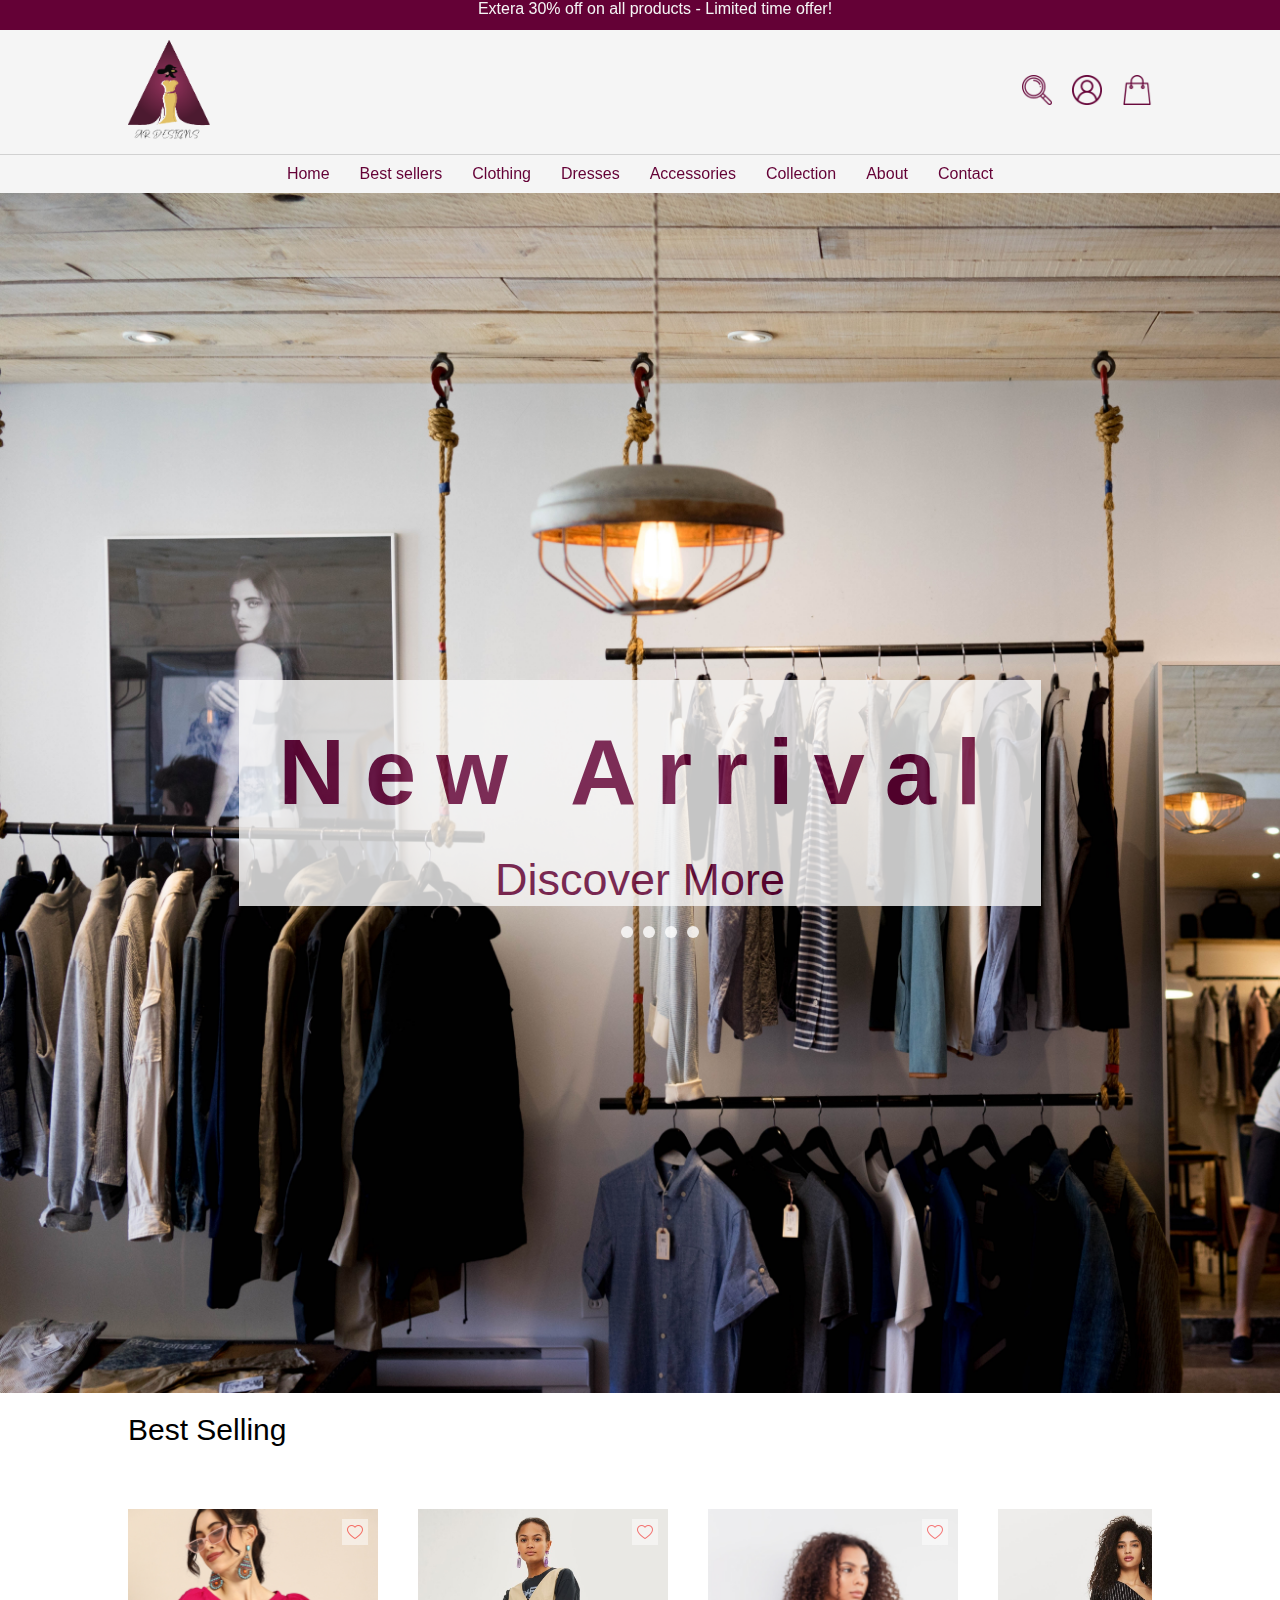
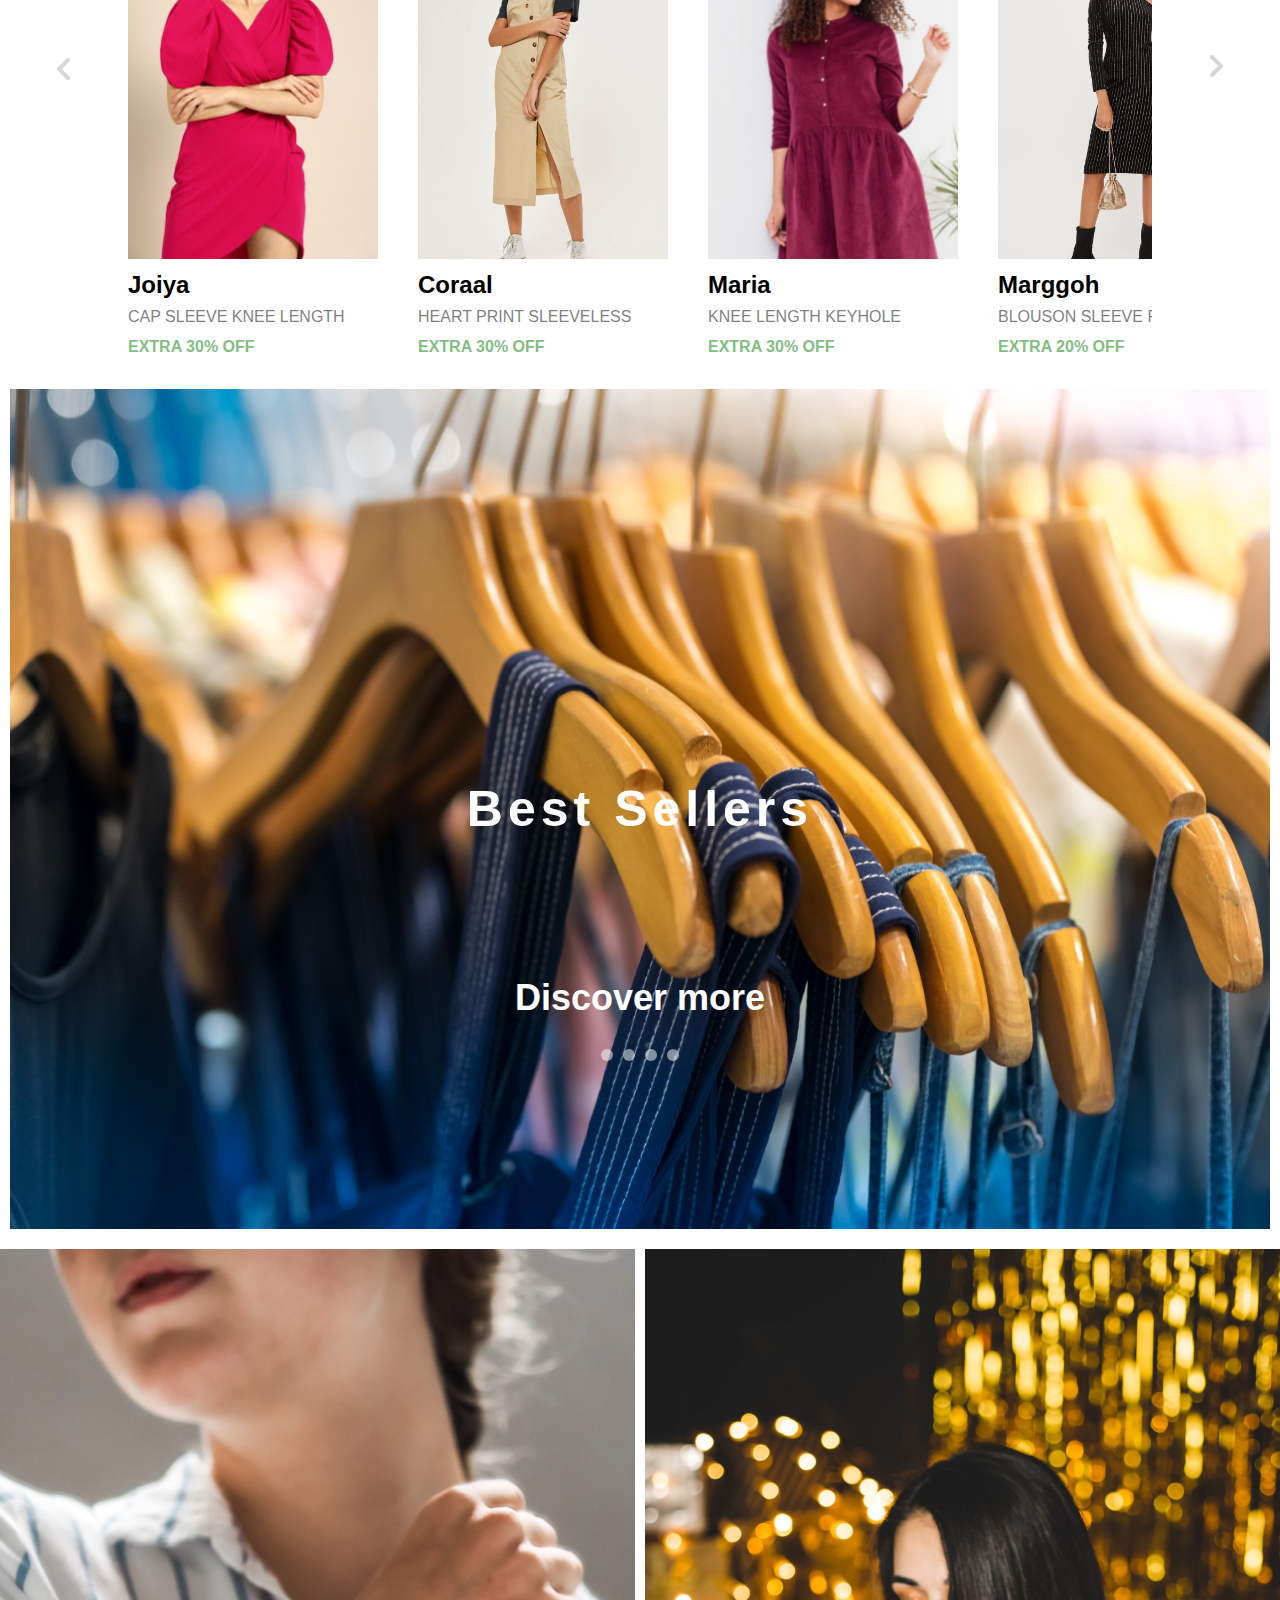
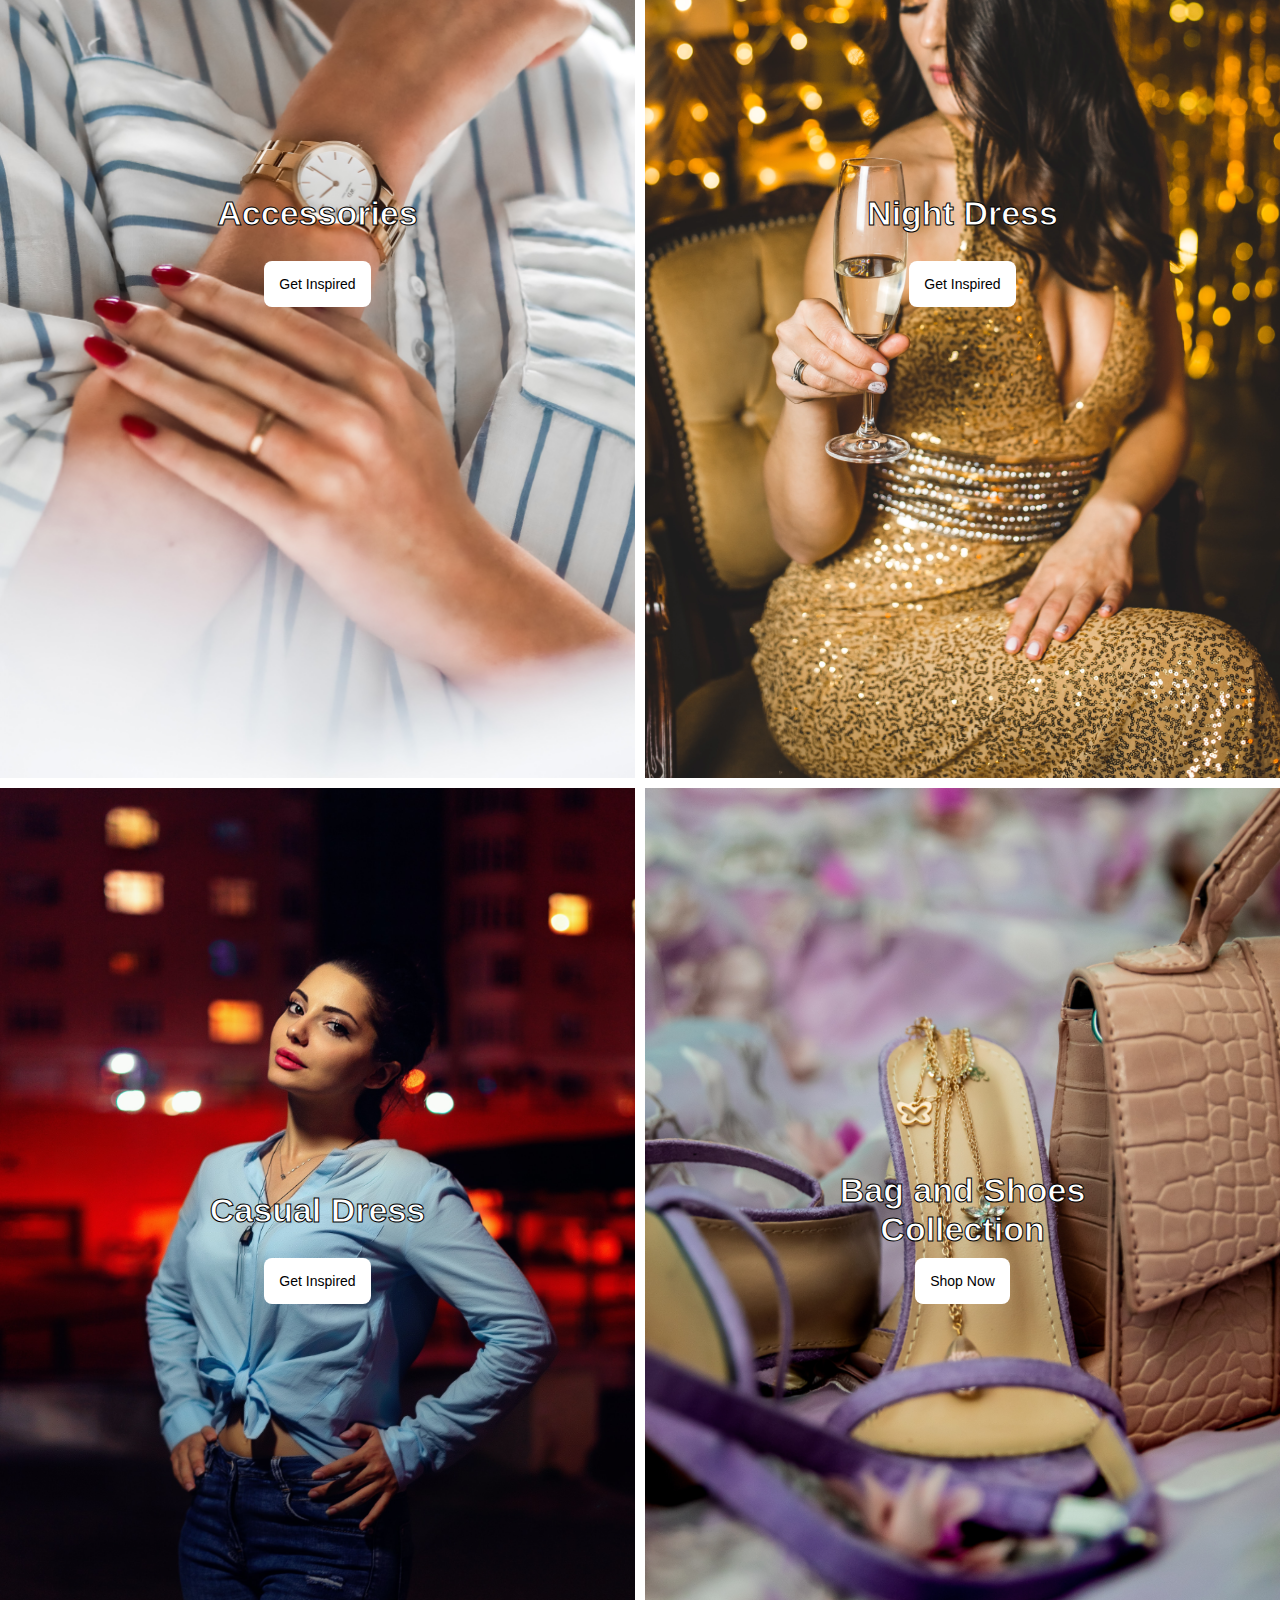
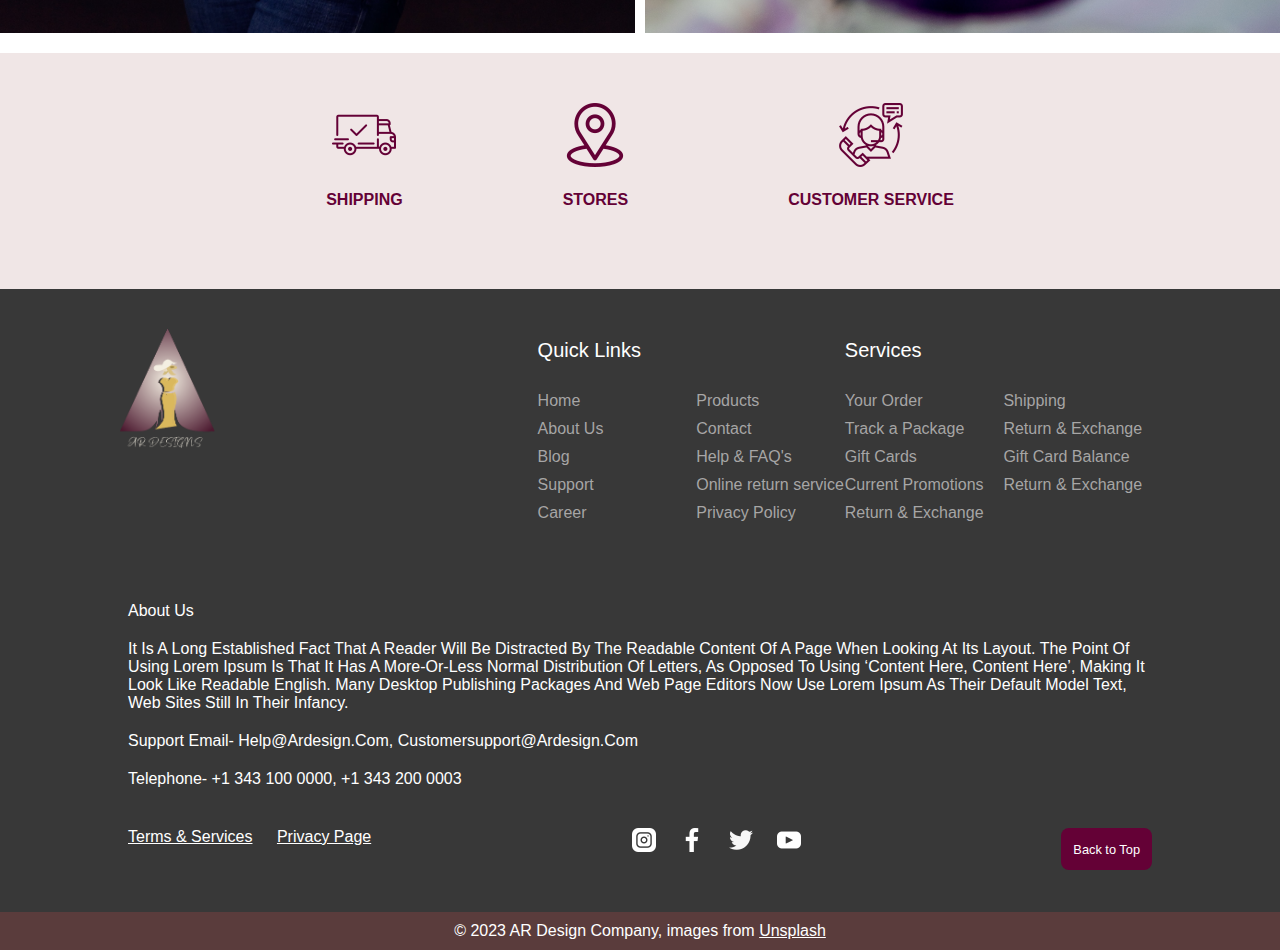
<file: index.html>
<!DOCTYPE html>
<html lang="en">
   <head>
      <meta charset="UTF-8">
      <meta http-equiv="X-UA-Compatible" content="IE=edge">
      <meta name="viewport" content="width=device-width, initial-scale=1.0">
      <link rel="icon" href="img/favicon.ico">
      <title>AR Design</title>
      <link  href="css/home.css" rel="stylesheet">
   </head>
   <body>
      <!-- Skip link -->
      <!-- Skip link: Provides a way for users to jump directly to the main content of the page -->
      <a href="#main-content" class="skip-link"> Skip to the main content</a>
      <nav class="navbar" ></nav>
      <!-- banner section -->
      <!-- this tag displays the main heading and a link to discover more about the new arrivals, along with a carousel of images, I used divs to structure the content within the header tag -->
      <header class="banner-section " role="banner">
         <div class="content">
            <!-- I highlight the new arrivals section with a main heading -->
            <h1 class="heading">New Arrival</h1>
            <div class="sub.heading">
               <a class="discover-link" href="#">Discover More</a>
               <div class="owl-dots" aria-label="Carousel">
                  <span class="owl-dot" role="button" aria-label="Jump to slide 1"></span>
                  <span class="owl-dot" role="button" aria-label="Jump to slide 2"></span>
                  <span class="owl-dot" role="button" aria-label="Jump to slide 3"></span>
                  <span class="owl-dot" role="button" aria-label="Jump to slide 4"></span>
               </div>
            </div>
         </div>
      </header>
      <!--Section Product  -->
      <!-- I used a section element with a class of "product" to wrap the product content.
         Within the section, there is an h2 element for the title, two button elements for navigation, 
         and a div with a class of "product-container" to hold the product cards.
          Each product card is contained within a div with a class of "product-card"
           and consists of a product image and product info. The product image and info are each contained within 
           their own divs with appropriate classes. -->
      <section class="product" role="region" aria-label="Best Selling Products">
         <h2 class="product-category">Best Selling</h2>
         <button class="pre-btn" aria-label="Previous item"><img src="img/arrow.png" alt="arrow to back item"></button>
         <button class="nxt-btn" aria-label="Next item"><img src="img/arrow.png" alt="arrow to next item"></button>
         <div class="product-container">
            <div class="product-card">
               <div class="product-image">
                  <span class="favorite">
                  <img src="img/love.png" class="add-favorite" alt="heart icon ">
                  </span>
                  <img src="img/home/red-dress-320_x_452.png"
                     srcset="img/home/red-dress-320_x_452.png 320w,
                     img/home/red-dress-960_x_1357.png 960w,
                     img/home/red-dress-1280_x_1810.png 1280w"
                     sizes="(max-width: 767px) 100vw,
                     (min-width: 768px) and (max-width: 1279px) 50vw,
                     (min-width: 1280px) 40vw"
                     class="card-img"
                     alt="A woman with red dress">
                  <button class="card-btn">Add To Cart</button>
               </div>
               <div class="product-info">
                  <h2 class="product-name ">Joiya</h2>
                  <p class="product-short-info">Cap Sleeve Knee Length Dress</p>
                  <span class="price">EXTRA 30% OFF</span>
                  <br><span class="actual-price">$59.00</span><span class="sale-price">$41.30</span>
               </div>
            </div>
            <div class="product-card">
               <div class="product-image">
                  <span class="favorite">
                  <img src="img/love.png" class="add-favorite" alt="heart icon ">
                  </span>
                  <img src="img/product-2.jpg"
                     srcset="img/home/product-2-320_x_436.jpg 320w,
                     img/home/product-2-960_x_1309.jpg 960w,
                     img/home/product-2-1280_x_1749.jpg 1280w"
                     sizes="(max-width: 767px) 100vw,
                     (min-width: 768px) and (max-width: 1279px) 50vw,
                     (min-width: 1280px) 40vw"
                     class="card-img"
                     alt="A girl Model with creamy  sleeveless dress">
                  <button class="card-btn">Add To Cart</button>
               </div>
               <div class="product-info">
                  <h2 class="product-name ">Coraal</h2>
                  <p class="product-short-info">Heart Print Sleeveless Midi Dress</p>
                  <span class="price">EXTRA 30% OFF</span>
                  <br><span class="actual-price">$56.00</span><span class="sale-price">$39.20</span>
               </div>
            </div>
            <div class="product-card">
               <div class="product-image">
                  <span class="favorite">
                  <img src="img/love.png" class="add-favorite" alt="heart icon ">
                  </span>
                  <img src="img/home/product-1-320_x_320.jpg"
                     srcset="img/home/product-1-320_x_320.jpg 320w,
                     img/home/product-1-960_x_960.jpg 960w,
                     img/home/product-1-1280_x_1280.jpg 1280w"
                     sizes="(max-width: 767px) 100vw,
                     (max-width: 991px) 50vw,
                     33.33vw"
                     class="card-img"
                     alt="A woman model with purple dress">
                  <button class="card-btn">Add To Cart</button>
               </div>
               <div class="product-info">
                  <h2 class="product-name">Maria</h2>
                  <p class="product-short-info">Knee Length Keyhole Dress</p>
                  <span class="price">EXTRA 30% OFF</span>
                  <br><span class="actual-price">$59.00</span><span class="sale-price">$41.30</span>
               </div>
            </div>
            <div class="product-card">
               <div class="product-image">
                  <span class="favorite">
                  <img src="img/love.png" class="add-favorite" alt="heart icon ">
                  </span>
                  <img src="img/product-2.jpg"
                     srcset="img/home/product-4-320_x_436.jpg 320w,
                     img/home/product-4-960_x_1309.jpg 960w,
                     img/home/product-4-1280_x_1749.jpg 1280w"
                     sizes="(max-width: 767px) 100vw,
                     (min-width: 768px) and (max-width: 1279px) 50vw,
                     (min-width: 1280px) 40vw"
                     class="card-img"
                     alt="A girl Model with black dress">
                  <button class="card-btn">Add To Cart</button>
               </div>
               <div class="product-info">
                  <h2 class="product-name">Marggoh</h2>
                  <p class="product-short-info">Blouson Sleeve Floral Maxi Dress</p>
                  <span class="price">EXTRA 20% OFF</span>
                  <br><span class="actual-price">$59.00</span><span class="sale-price">$41.30</span>
               </div>
            </div>
            <div class="product-card">
               <div class="product-image">
                  <span class="favorite">
                  <img src="img/love.png" class="add-favorite" alt="heart icon ">
                  </span>
                  <img src="img/home/product-6-320_x_437.jpg"
                     srcset="img/home/product-6-320_x_437.jpg 320w,
                     img/home/product-6-960_x_1310.jpg 960w,
                     img/home/product-6-1280_x_1747.jpg 1280w"
                     sizes="(max-width: 767px) 100vw,
                     (max-width: 991px) 50vw,
                     33.33vw"
                     class="card-img"
                     alt="A woman model wearing a blue dress">
                  <button class="card-btn" >Add To Cart</button>
               </div>
               <div class="product-info">
                  <h2 class="product-name">Karenie</h2>
                  <p class="product-short-info">Blurred Floral Waisted Sleeveless Mini Dress</p>
                  <span class="price">EXTRA 30% OFF</span>
                  <br><span class="actual-price">$66.00</span><span class="sale-price">$46.20</span>
               </div>
            </div>
            <div class="product-card">
               <div class="product-image">
                  <span class="favorite">
                  <img src="img/love.png" class="add-favorite" alt="heart icon ">
                  </span>
                  <img src="img/home/product-5-320_x_437.jpg"
                     srcset="img/home/product-5-320_x_437.jpg 320w,
                     img/home/product-5-960_x_1310.jpg 960w,
                     img/home/product-5-1280_x_1747.jpg 1280w"
                     sizes="(max-width: 767px) 100vw,
                     (max-width: 991px) 50vw,
                     33.33vw"
                     class="card-img"
                     alt="A woman model with floral top dress">
                  <button class="card-btn">Add To Cart</button>
               </div>
               <div class="product-info">
                  <h2 class="product-name">Amorita</h2>
                  <p class="product-short-info">Knee Length Keyhole Dress</p>
                  <span class="price">EXTRA 30% OFF</span>
                  <br><span class="actual-price">$59.00</span><span class="sale-price">$41.30</span>
               </div>
            </div>
         </div>
      </section>
      <!-- collection -->
      <!-- I've used a <section> element with a class of collection-container to separate this part of the webpage from other sections. 
         Within the section, I've included multiple <a> elements, each representing a different product category.
         For each product category, I've included an image using the <img> tag and a brief description using the <p> tag. I've also added a button using the <button> tag to encourage users to explore each category further.
          Additionally, I've used the <div> and <span> tags with appropriate attributes to create a carousel for the images. -->
      <section class="collection-container" aria-label="Best-selling Products">
         <a href="#" class="collection">
            <img src="img/bestsellers-unsplash.jpeg" alt=" dresses on hangers-Unsplash">
            <div class="owl-dots" aria-label="Carousel">
               <span class="owl-dot"></span>
               <span class="owl-dot"></span>
               <span class="owl-dot"></span>
               <span class="owl-dot"></span>
            </div>
            <h2 class="collection-title">Best Sellers<br> </h2>
            <h4 class="sub-heading">Discover more</h4>
         </a>
         <div class="collection">
            <img srcset="
               img/home/accessories-unsplash-320_x_568.jpeg 320w,
               img/home/accessories-unsplash-960_x_1706.jpeg 960w,
               img/home/accessories-unsplash-1280_x_2275.jpeg 1280w"
               sizes="(max-width: 320px) 320px,
               (max-width: 960px) 960px,
               1280px"
               src="img/home/accessories-unsplash-960_x_1706.jpeg"
               alt="Woman accessories-Unsplash">
            <p class="collection-title">Accessories</p>
            <button class="collection-button" role="button" aria-label="Get inspired">Get Inspired</button>
         </div>
         <div class="collection">
            <img srcset="
               img/home/nightdress-unsplash-320_x_480.jpeg 320w,
               img/home/nightdress-unsplash-960_x_1438.jpeg 960w,
               img/home/nightdress-unsplash-1280_x_1918.jpeg 1280w"
               sizes="(max-width: 320px) 320px,
               (max-width: 960px) 960px,
               1280px"
               src="img/home/nightdress-unsplash-960_x_1438.jpeg"
               alt="Night dress-Unsplash">
            <p class="collection-title">Night Dress</p>
            <button class="collection-button" role="button" aria-label="Get inspired">Get Inspired</button>
         </div>
         <div class="collection">
            <img srcset="
               img/home/casual-unsplash-320_x_395.jpeg 320w,
               img/home/casual-unsplash-960_x_1187.jpeg 960w"
               sizes="(max-width: 320px) 320px,960px"
               src="img/home/casual-unsplash-960_x_1187.jpeg"
               alt="Casual woman dress-Unsplash">
            <p class="collection-title">Casual Dress</p>
            <button class="collection-button" role="button" aria-label="Get inspired">Get Inspired</button>
         </div>
         <div class="collection">
            <img  srcset="
               img/home/bagandshoes-unsplash-320_x_426.jpeg 320w,
               img/home/bagandshoes-unsplash-960_x_1278.jpeg 960w"
               sizes="(max-width: 640px) 320px, 960px"
               alt="Bag and shoes-Unsplash">
            <p class="collection-title">Bag and Shoes Collection</p>
            <button class="collection-button" role="button" aria-label="Shop now">Shop Now</button>
         </div>
      </section>
      <!-- End Collection Section  -->
      <!-- Customer Service Section  -->
      <section class="customer-service" role="region" aria-label="Customer Services">
         <div class="icons">
            <a href="#" class="services"  role="button" aria-label="Shipping">
               <img src="img/shipped.png" alt="Truck Shipping Icon ">
               <p class="service-info">Shipping</p>
            </a>
            <a href="#" class="services" role="button" aria-label="Stores">
               <img src="img/location.png" alt="Location Icon ">
               <p class="service-info">Stores</p>
            </a>
            <a href="#" class="services" role="button" aria-label="Customer Service">
               <img src="img/customer-service.png" alt=" Customer ServiceIcon ">
               <p class="service-info">Customer Service</p>
            </a>
         </div>
      </section>
      <!-- End Customer Service  -->
      <!-- Footer Section -->
      <!-- This section includes an image of the company logo,two unordered lists with containing quick links and services.
         Each list item has an anchor tag with the class name "footer-link" for different pages . Also I write a short text 
         as info of the company and put some social links as i designed in mockup I add a "Back to top "button for 
         make it the page more user friendly and accessible. besides , because I barrow
         all images from unsplash I put the link of the site in the footer  -->
      <footer role="contentinfo"></footer>
      <!-- because the navbar and footer are repeat in all pages I linked them with Java -->
      <script src="js/nav.js"></script>
      <script src="js/footer.js"></script> 
      <script src="js/home.js"></script>
   </body>
</html>
</file>
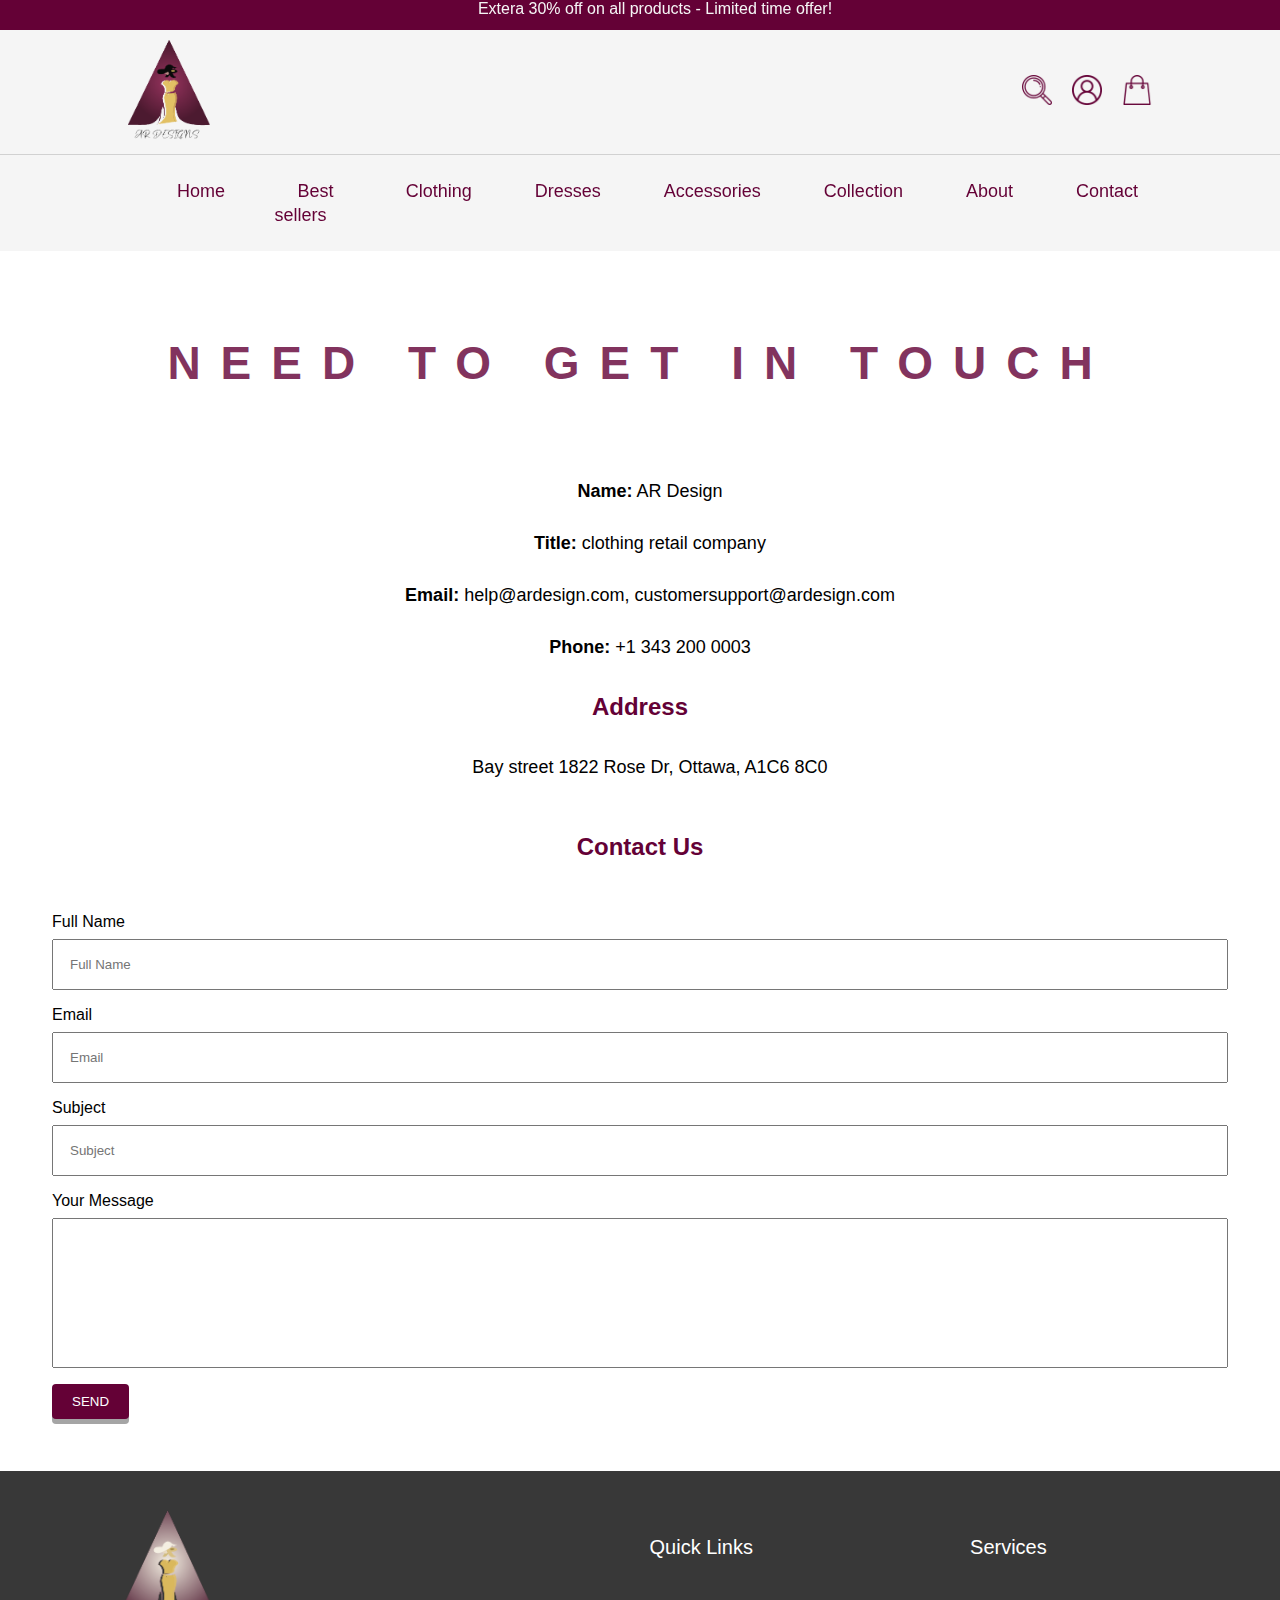
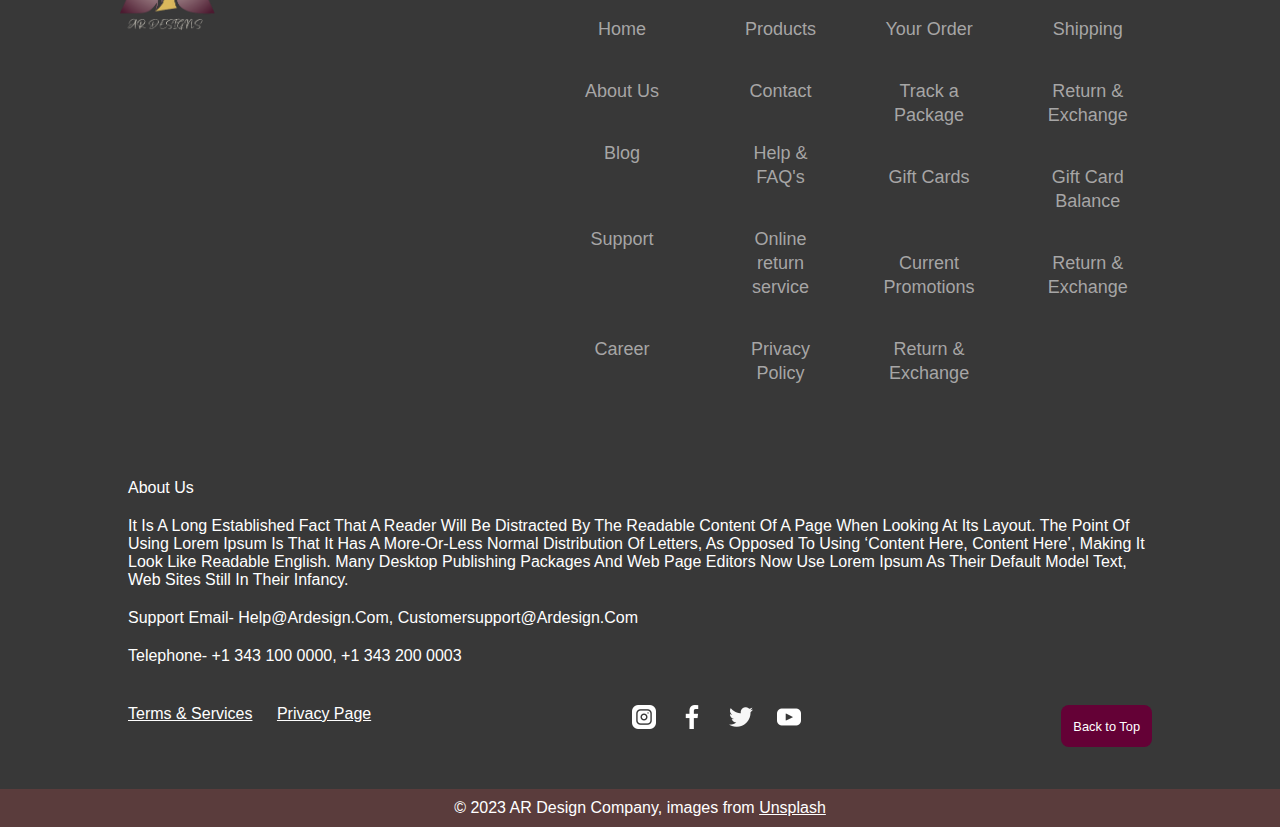
<file: contact-form.html>
<!DOCTYPE html>
<html lang="en">
   <head>
      <meta charset="UTF-8">
      <meta http-equiv="X-UA-Compatible" content="IE=edge">
      <meta name="viewport" content="width=device-width, initial-scale=1.0">
      <link rel="icon" href="img/favicon.ico">
      <title>Contact form</title>
      <link rel="stylesheet" href="css/home.css">
      <link rel="stylesheet" href="css/contact-form.css">
   </head>
   <body>
      <!-- Skip link -->
      <a href="#main-content" class="skip-link"> Skip to the main content</a>
      <!-- Navbar Section  -->
      <nav class="navbar"></nav>
      <div class="content" role="main" id="main-content">
         <!-- Heading section for the contact information -->
         <h1>NEED TO GET IN TOUCH</h1>
         <!-- Contact information list with microdata -->
         <!-- I use itemscope attribute  here to define the scope of the item properties within the unordered list.  -->
         <ul role="listbox" itemscope itemtype="https://schema.org/Person">
            <li itemprop="name"><strong>Name:</strong> AR Design</li>
            <li itemprop="jobTitle"><Strong>Title:</Strong>  clothing retail company</li>
            <li itemprop="email"> <Strong>Email:</Strong> help@ardesign.com, customersupport@ardesign.com</li>
            <li itemprop="telephone"><Strong>Phone:</Strong>  +1 343 200 0003</li>
         </ul>
         <h2 role="heading"> Address</h2>
         <ul>
            <!-- I use itemprop for schema markup here as well-->
            <li itemscope itemtype="https://schema.org/PostalAddress">
               <span itemprop="streetAddress"> Bay street</span>
               <span itemprop="addressLocality"> 1822  Rose Dr,</span>
               <span itemprop="addressRegion"> Ottawa,</span>
               <span itemprop="postalCode"> A1C6 8C0</span>
            </li>
         </ul>
      </div>
      <div class="contact-section">
         <h2 role="heading">Contact Us</h2>
         <form action="thanks.html" aria-label="form">
            <label for="fullname">Full Name</label>
            <input id="fullname" type="text" placeholder="Full Name">
            <label for="email">Email</label>
            <input id="email" type="text" placeholder="Email">
            <label for="subject">Subject</label>
            <input id="subject" type="text" placeholder="Subject">
            <label for="message">Your Message</label>
            <textarea id="message"  aria-label="Message"></textarea>
            <button id="button" role="button" type="submit">Send</button>
         </form>
      </div>
      <footer role="contentinfo"></footer>
      <script src="js/footer.js"></script>
      <script src="js/nav.js"></script>
   </body>
</html>
</file>
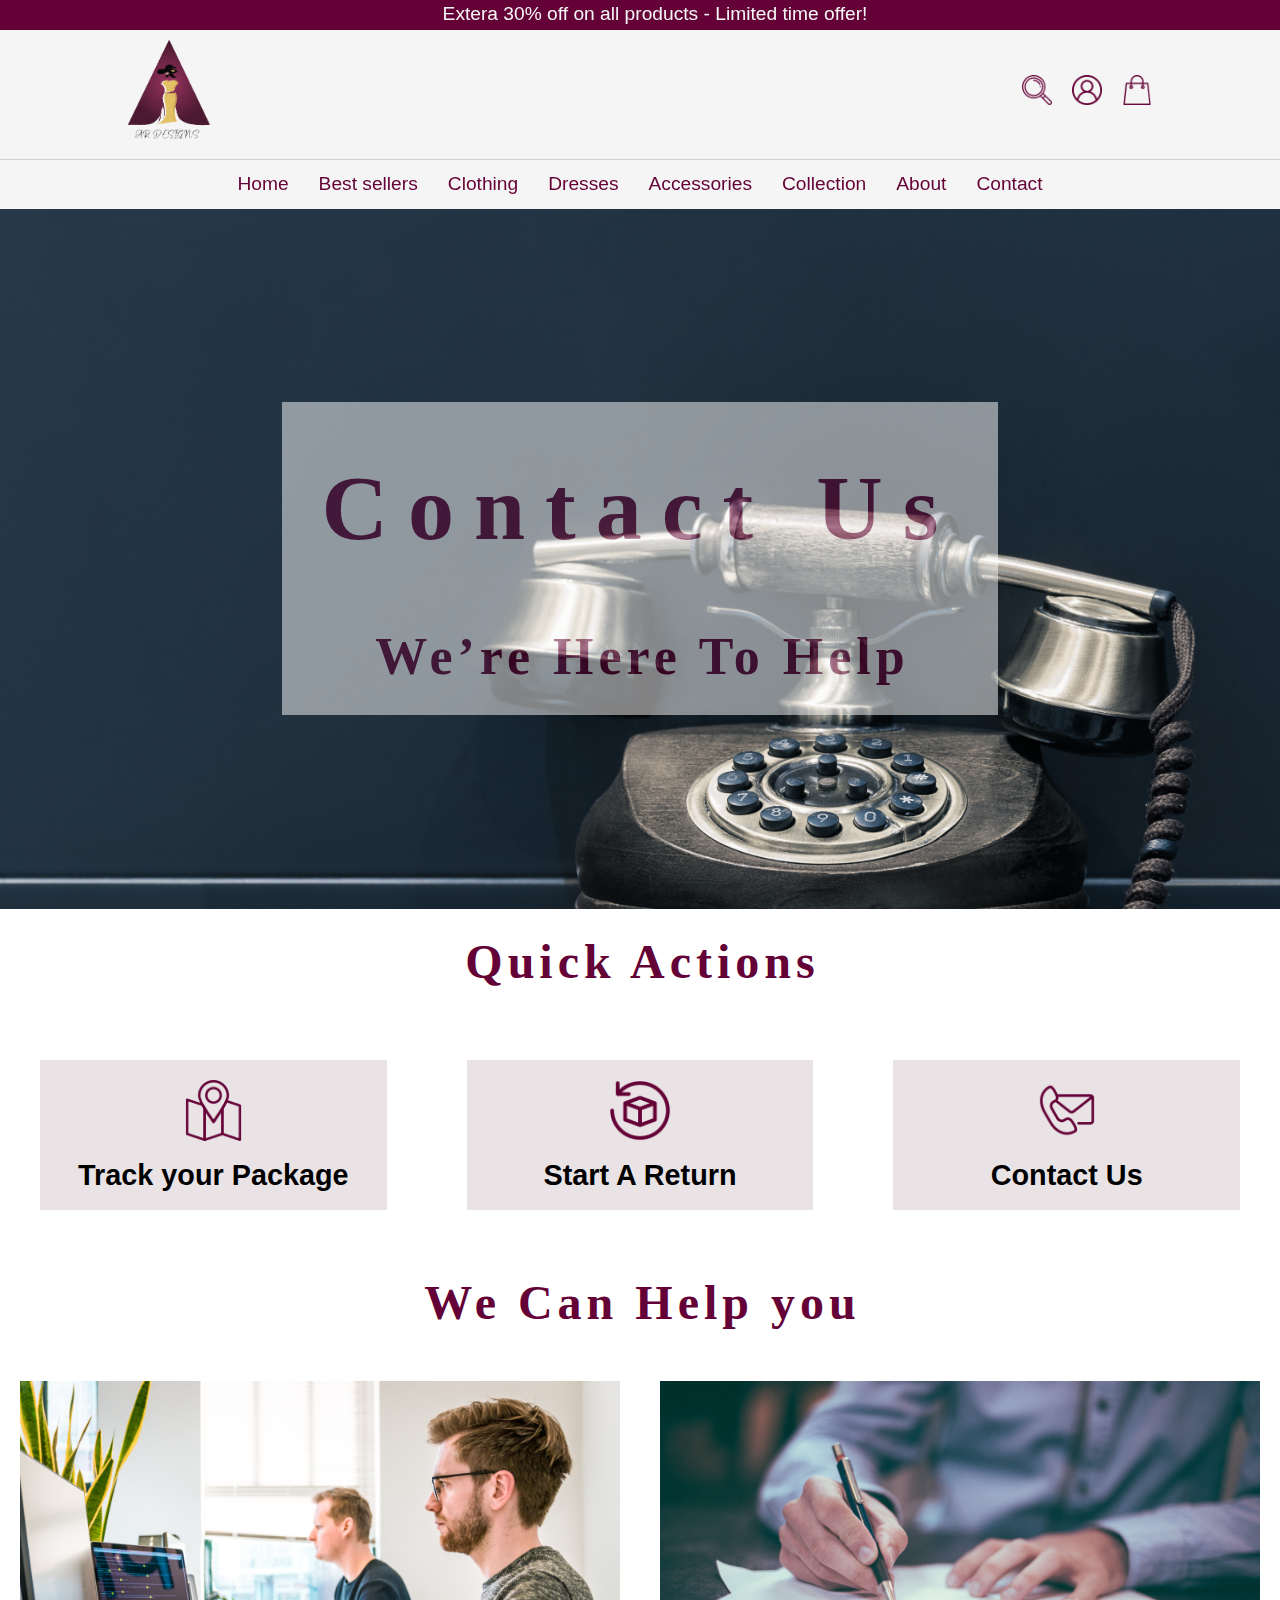
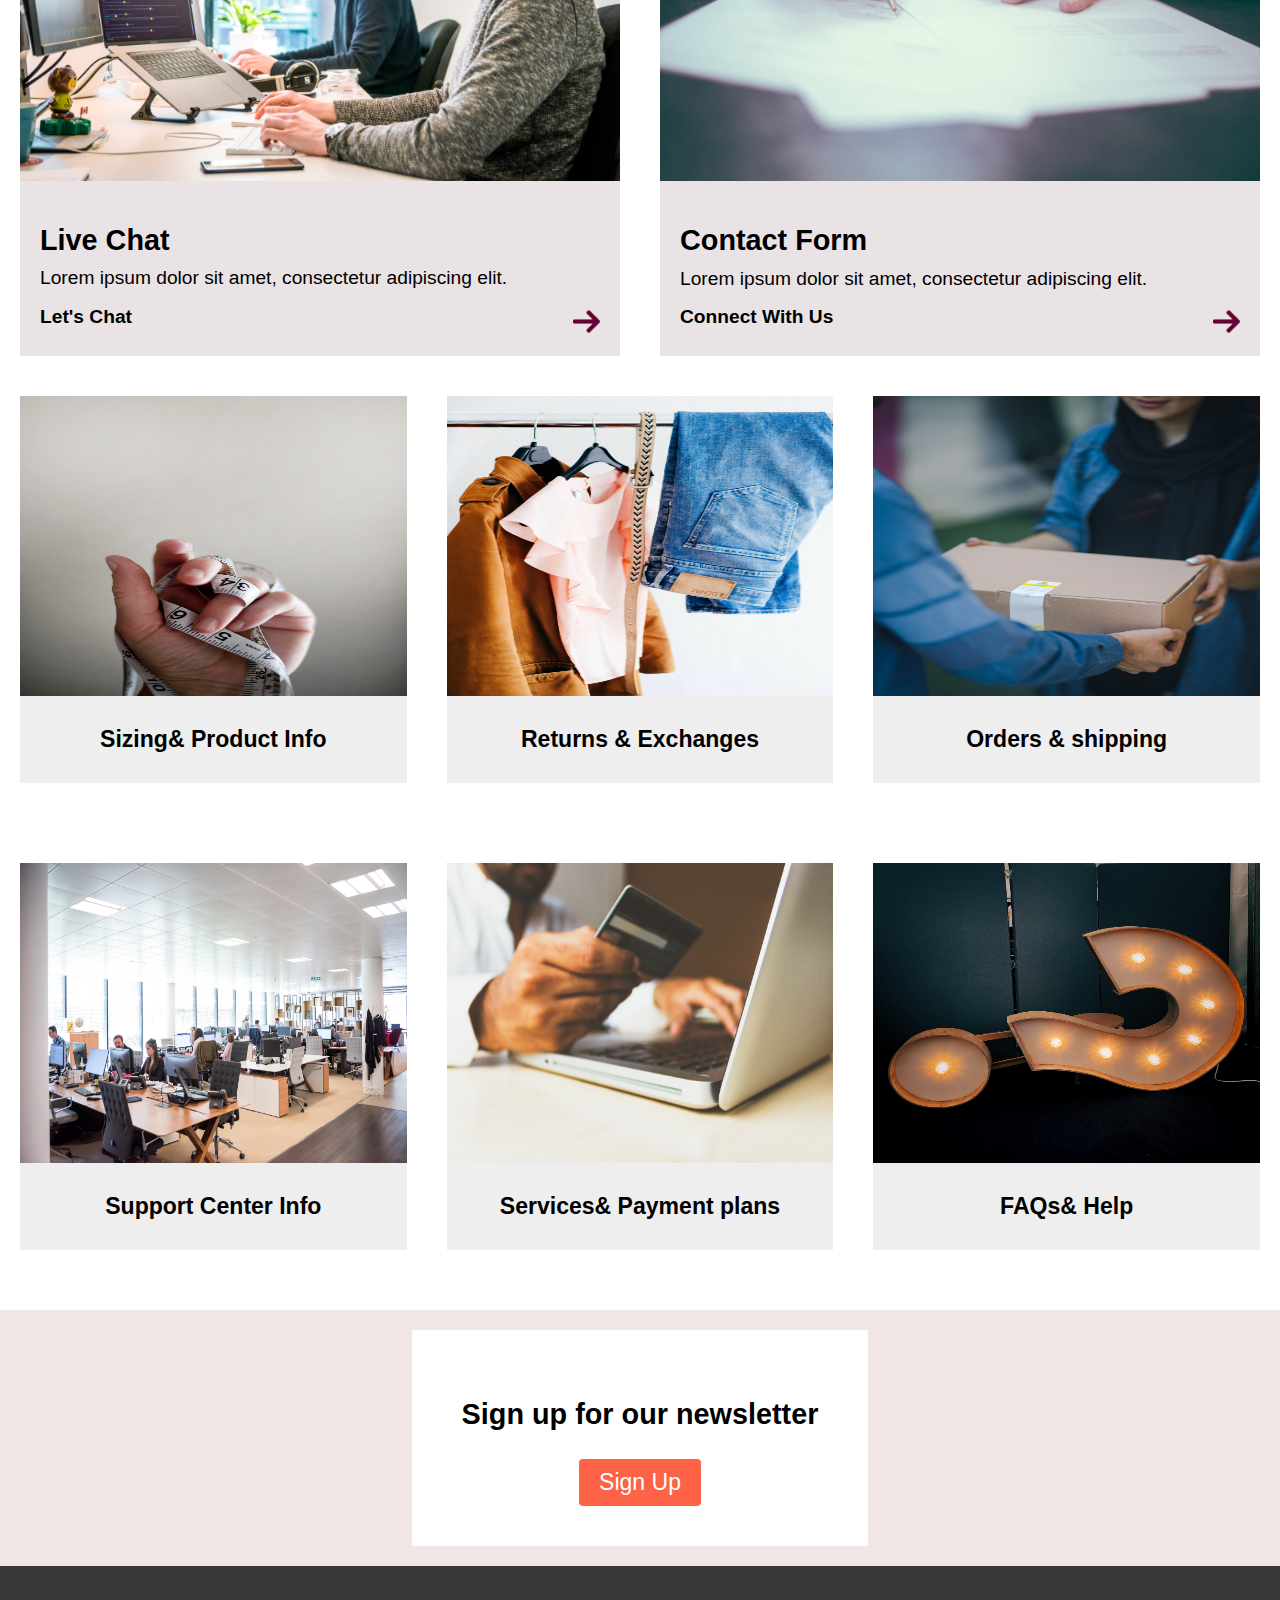
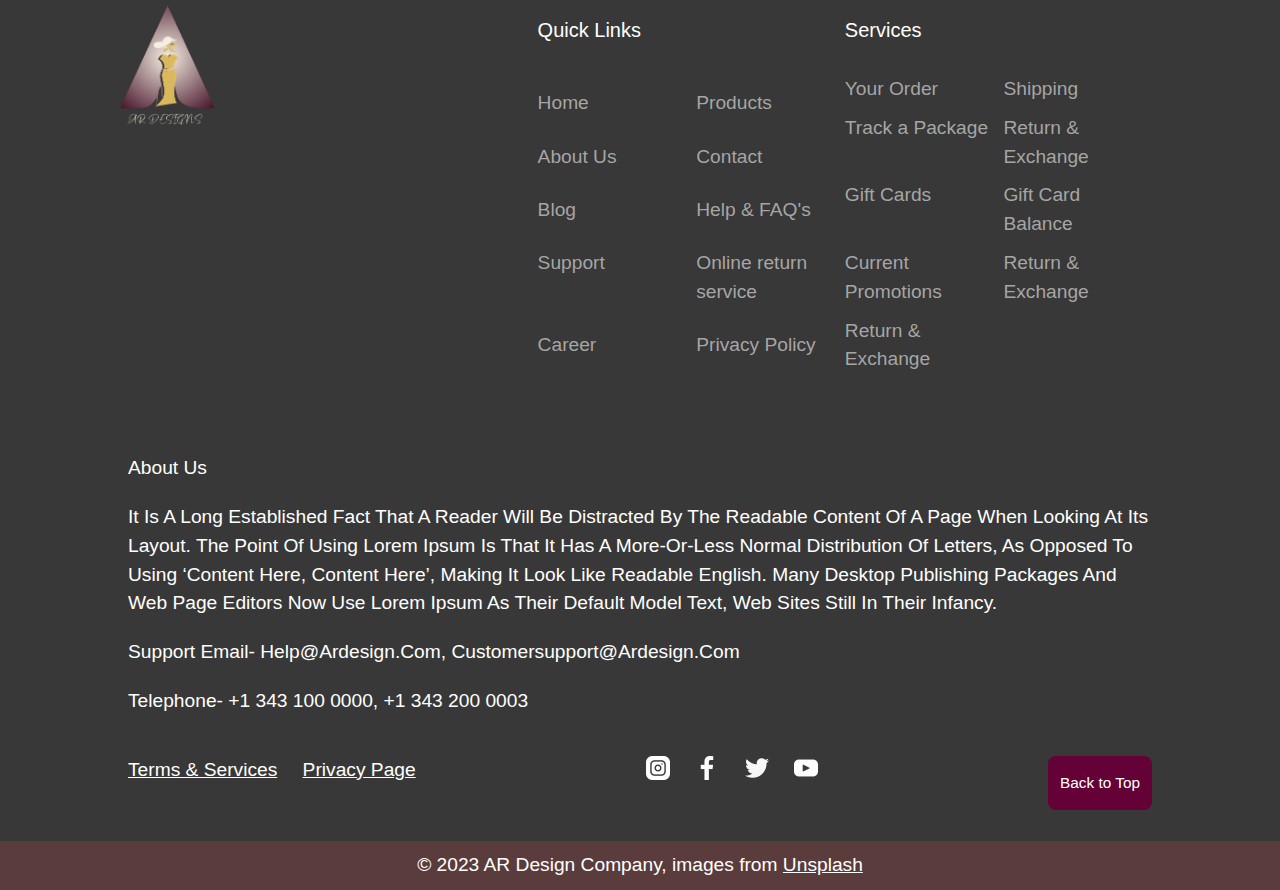
<file: contact.html>
<!DOCTYPE html>
<html lang="en">
   <head>
      <meta charset="UTF-8">
      <meta http-equiv="X-UA-Compatible" content="IE=edge">
      <meta name="viewport" content="width=device-width, initial-scale=1.0">
      <link rel="icon" href="img/favicon.ico">
      <title>Contact</title>
      <link rel="stylesheet" href="css/home.css">
      <link rel="stylesheet" href="css/contact.css">
   </head>
   <body>
      <!-- Skip link -->
      <a href="#main-content" class="skip-link"> Skip to the main content</a>
      <!-- Navbar Section  -->
      <nav class="navbar"></nav>
      <!-- Banner Section -->
      <header class="banner-section " role="banner">
         <div class="content">
            <h1 class="heading">contact Us</h1>
            <div class="sub.heading">
               <h2>We’re Here To Help </h2>
            </div>
         </div>
      </header>
      <!-- END Banner Section -->
      <!-- main  -->
      <!-- I set main part with different sections ,for make it accessible I give it ARIA role for each tag whenever it need
         The <section> elements have the implicit role of "region".-->
      <main role="main">
         <!-- This is the heading for the Quick Actions section. -->
         <h2 class="h2-main">Quick Actions</h2>
         <!-- this section has 3 divs contain img icon and  h3-->
         <section class="quick-actions">
            <div class="actions">
               <img src="img/address.png" alt="tracking icon">
               <h3>Track your Package</h3>
            </div>
            <div class="actions">
               <img src="img/product-return.png" alt="return icon">
               <h3> Start A Return</h3>
            </div>
            <div class="actions">
               <img src="img/contact-mail.png" alt="phone icon">
               <h3> Contact Us</h3>
            </div>
         </section>
         <!-- I created a help section with two blocks, the first block is designed as a button with Live chat and the second block is designed 
            as a button with a link to contact-form.html page. To make the section accessible, I added ARIA roles like region, label, button, and tabindex where necessary. -->
         <h2 class="h2-main">We Can Help you</h2>
         <section class="hlep" role="region" aria-label="Help Section">
            <div class="help-block" role="button" tabindex="0">
               <img src="img/live-chat-unsplash.jpeg" alt="some people working with computer">
               <div class="help-text">
                  <h3>Live Chat</h3>
                  <p>Lorem ipsum dolor sit amet, consectetur adipiscing elit.</p>
                  <div class="chat-action">
                     <h4>Let's Chat</h4>
                     <img src="img/right-arrow.png" alt="go action icon">
                  </div>
               </div>
            </div>
            <div class="help-block"  onclick="window.location='contact-form.html';">
               <img src="img/contact-from-unsplash.jpeg" alt="filling paper form">
               <div class="help-text">
                  <h3>Contact Form</h3>
                  <p>Lorem ipsum dolor sit amet, consectetur adipiscing elit.</p>
                  <div class="chat-action">
                     <h4>Connect With Us</h4>
                     <img src="img/right-arrow.png" alt="go action icon">
                  </div>
               </div>
            </div>
         </section>
         <!-- End Help section -->
         <!-- Section Services -->
         <!-- This section displays different services offered by the website. Each service is displayed as a block with an image and a button. 
            To make the section accessible, ARIA roles are added to the section and the buttons. Additionally, each button has an aria-label attribute 
            to provide a descriptive label for screen readers. -->
         <section class="services"  role="region" aria-label="Services Section">
            <div class="grid-container">
               <div class="block-services">
                  <img src="img/sizing-unsplash.jpeg" alt="body measuring & hand">
                  <button class="button-services" role="button" aria-label="Sizing and Product Info">Sizing& Product Info</button>
               </div>
               <div class="block-services">
                  <img src="img/exchange-unsplash.jpeg" alt="return a box">
                  <button class="button-services" role="button" aria-label="Returns and Exchanges">Returns & Exchanges</button>
               </div>
               <div class="block-services">
                  <img src="img/order&shipping-unsplash.jpeg" alt="Delivery order">
                  <button class="button-services" role="button" aria-label="Orders and Shipping">Orders & shipping</button>
               </div>
               <div class="block-services">
                  <img src="img/support-center-unsplash.jpeg" alt="staff working with computer">
                  <button class="button-services" role="button" aria-label="Support Center Info">Support Center Info</button>
               </div>
               <div class="block-services">
                  <img src="img/peyment-unsplash.jpeg" alt=" online paying">
                  <button class="button-services"  role="button" aria-label="Services and Payment Plans">Services& Payment plans</button>
               </div>
               <div class="block-services">
                  <img src="img/FAQ-unsplash.jpeg" alt="question mark">
                  <button class="button-services" role="button" aria-label="FAQs and Help">FAQs& Help</button>
               </div>
            </div>
         </section>
         <!-- End Section Services -->
         <!-- Sign Up Section -->
         <!-- This section contains a sign-up form for the newsletter. It has a header, a button, and a form. 
            I put ARIA label for accessibility purposes for button as well.-->
         <section class="signup-section">
            <div class="signup-box">
               <h3>Sign up for our newsletter</h3>
               <button class="signup-button" role="button" aria-label="signup-button">Sign Up</button>
            </div>
         </section>
      </main>
      <footer role="contentinfo"> </footer>
      <script src="js/footer.js"></script>
      <script src="js/nav.js"></script>
   </body>
</html>
</file>
<file: css/home.css>
@import'nav.css';

/* I use style for a:focus selector  for when a link is  selected with the keyboard. 
In this case, I add a 4px solid outline with a dark purple color (#640136) around the link, to make it more visible and easier to navigate for keyboard users */
a:focus {
	outline: 4px solid #640136;
}

/* ======Skip link============= */
/* I chose this style for the skip-link because it provides clear and visible indication to keyboard-only
 users that they can skip to the main content without having to navigate through the entire navigation menu.  */
.skip-link {
	position: absolute;
	z-index: inherit;
	background-color: #640136;
	text-decoration: none;
	color: #fff;
	padding: 10px;

}

/* I use "Focuse" to ensures that the skip-link is visible and accessible to keyboard users when they navigate to it using the tab key */
.skip-link:focus {
	position: static;
	width: auto;
	height: auto;

}

/* =========Banner Section========== */
/*  I chose this style for the banner section because it provides a full-width and responsive background image that
 covers the entire section while maintaining its aspect ratio. */
.banner-section {
	width: 100%;
	height: calc(100vh - -300px);
	background-image: url(../img/banner-unsplash.jpeg);
	background-size: cover;
	display: flex;
	justify-content: center;
	align-items: center;
}

h1 {
	text-align: center;
	color: #640136;
	background-color: #f7f7f7;
	opacity: .8;
	text-transform: capitalize;
	font-size: 92px;
	font-weight: 700;
	letter-spacing: 20px;
	line-height: 9rem;
	padding: 20px 40px 10px 40px;
}

.discover-link {
	display: block;
	justify-content: center;
	text-decoration: none;
	color: #640136;
	background-color: #f7f7f7;
	opacity: .8;
	font-size: 45px;
	text-align: center;
}

/*  I used this style for the owl carousel dots in the banner section to provide a visually appealing and 
    accessible way for users to navigate between different slides. It's not actual slider! */
.banner-section .owl-dots {
	position: absolute;
	transform: translateX(-50%);
	display: flex;
	left: 50%;
	margin: 20px;

}

.banner-section .owl-dot {
	width: 12px;
	height: 12px;
	margin: 0 5px;
	border-radius: 50%;
	background-color: #fff;
	opacity: 0.8;

}

/* =========================Product Section========================= */
/*  I used padding and setting overflow to hidden to keep the content within the section */
.product {
	position: relative;
	overflow: hidden;
	padding: 20px 0;
}

.product-category {
	padding: 0 10vw;
	font-size: 30px;
	font-weight: 500;
	margin-bottom: 40px;
}

/*  I choose display to flex to allow the items to be laid out horizontally .  I   set overflow-x  to auto for scrolling, 
     and  set scroll-behavior  to smooth for a better user experience*/
.product-container {
	padding: 0 10vw;
	display: flex;
	overflow-x: auto;
	scroll-behavior: smooth;
}

.product-container::-webkit-scrollbar {
	display: none;
}

.product-card {
	flex: 0 0 auto;
	width: 250px;
	height: 450px;
	margin-right: 40px;

}

/* I used relative position and hidden overflow to ensure that the product images do not affect surrounding elements.  */
.product-image {
	position: relative;
	width: 100%;
	height: 350px;
	overflow: hidden;
}

/* I used  object-fit property to cover to maintain image aspect ratio and ensure that the image fits the container without distortion.  */
.card-img {
	width: 100%;
	height: 350px;
	object-fit: cover;
}

.favorite .add-favorite {
	position: absolute;
	background-color: #fff;
	opacity: .5;
	padding: 5px;
	right: 10px;
	top: 10px;
}

/* I used "opacity" and "transform" properties to control the visibility and positioning of the button, respectively.
     I choose "transition" property to create a smooth transition when the button becomes visible on hover. */
.card-btn {
	position: absolute;
	bottom: 0px;
	left: 50%;
	padding: 12px;
	width: 100%;
	outline: none;
	border: 1px solid #640136;
	background: white;
	cursor: pointer;
	opacity: 0;
	transform: translateX(-50%);
	transition: 0.5s;
	-webkit-transition: 0.5s;
	-moz-transition: 0.5s;
	-ms-transition: 0.5s;
	-o-transition: 0.5s;
	-webkit-transform: translateX(-50%);
	-moz-transform: translateX(-50%);
	-ms-transform: translateX(-50%);
	-o-transform: translateX(-50%);
}

.product-card:hover .card-btn {
	opacity: 1;
}

.card-btn:hover {
	background-color: #fff;
}

.product-info {
	width: 100%;
	height: 100px;
	padding-top: 10px;
	line-height: 2rem;
}

.product-short-info {
	width: 100%;
	height: 30px;
	overflow: hidden;
	opacity: 0.5;
	text-transform: uppercase;

}

.price {
	opacity: 0.5;
	color: green;
	font-weight: bold;

}

.actual-price {
	margin-right: 2px;
	text-decoration: line-through;
}

.sale-price {
	color: tomato;
	padding-left: 10px;
}

.pre-btn {
	border: none;
	width: 10vw;
	height: 100%;
	position: relative;
	top: 171px;
	display: flex;
	justify-content: center;
	align-items: center;
	background: #fff;
	cursor: pointer;
	z-index: 8;
	left: 0;
	transform: rotate(180deg);
}


.nxt-btn {
	border: none;
	width: 10vw;
	height: 100%;
	position: absolute;
	top: -20px;
	display: flex;
	justify-content: center;
	align-items: center;
	right: 0;
	background: #fff;
	cursor: pointer;
	z-index: 8;
}

.pre-btn img,
.nxt-btn img {
	opacity: 0.2;
}

.pre-btn:hover img,
.nxt-btn:hover img {
	opacity: 1;
}

/* =================collection section====================== */

/* I used a grid layout to arrange the collections in a visually appealing way. The collections are positioned using absolute positioning and centered using 
the transform: translate(-50%, -50%); property. I also added an overlay with text and buttons to make the collections more interactive. Finally, 
I used the Owl Carousel library for a smooth sliding animation and added custom styles for the pagination dots and buttons. */
.collection-container {
	width: 100%;
	display: grid;
	grid-template-columns: repeat(2, 1fr);
	grid-gap: 10px;
}

.collection {
	position: relative;
	display: flex;
	flex-direction: column;
	justify-content: center;
	align-items: center;
}

.collection img {
	width: 100%;
	height: 100%;
	object-fit: cover;
}

.collection h2 {
	position: absolute;
	top: 50%;
	left: 50%;
	transform: translate(-50%, -50%);
	color: white;
	text-align: center;
	font-size: 50px;
	letter-spacing: 5px;
	margin-bottom: 20px;
	-webkit-transform: translate(-50%, -50%);
	-moz-transform: translate(-50%, -50%);
	-ms-transform: translate(-50%, -50%);
	-o-transform: translate(-50%, -50%);
}

.collection h4 {
	position: absolute;
	font-size: 36px;
	color: #fff;
	text-align: center;
	bottom: 25%;
}

.collection p {
	position: absolute;
	top: 50%;
	left: 50%;
	transform: translate(-50%, -50%);
	color: #fff;
	text-align: center;
	-webkit-text-stroke: 1px black;
	font-size: 34px;
	font-weight: bolder;
	margin-bottom: 20px;
	-webkit-transform: translate(-50%, -50%);
	-moz-transform: translate(-50%, -50%);
	-ms-transform: translate(-50%, -50%);
	-o-transform: translate(-50%, -50%);
}

.collection:nth-child(1) {
	grid-column: 1 / -1;
	margin: 10px;
}

.collection-container .owl-dots {
	position: absolute;
	bottom: 10px;
	left: 50%;
	transform: translateX(-50%);
	display: flex;
	bottom: 20%;

}

.collection-container .owl-dot {
	width: 12px;
	height: 12px;
	margin: 0 5px;
	border-radius: 50%;
	background-color: #fff;
	opacity: 0.5;

}

.collection-button {
	position: absolute;
	display: block;
	padding: 15px;
	font-size: 14px;
	background: white;
	border-radius: 8px;
	border: none;
	text-decoration: none;
	transform: translateY(100%);
	margin-top: 50px;
	transition: background-color 0.3s ease-in-out;
}

.collection-button:hover {
	background-color: black;
	color: white;
}

.collection-button:hover {
	background-color: #640136;
}

/* ===========================Customer Service Section =======================*/
/* I use some png icon for make it visually appealing and some hover effects that can my website more engaging and interactive for users. */

.customer-service {
	background-color: #f0e6e6;
	padding: 50px 0;
	margin-top: 20px;
}

.customer-service .icons {
	display: flex;
	flex-wrap: wrap;
	justify-content: center;
	align-items: center;
	margin-bottom: 30px;
}

.customer-service .services {
	align-items: center;
	text-align: center;
	margin: 0 80px;
	display: inline-block;
	position: relative;
	text-decoration: none;
	font-size: 1rem;
	font-weight: bold;
	text-transform: uppercase;
	color: #640136;
}

.customer-service .services img {
	margin-bottom: 20px;
	max-height: 120px;

}

.customer-service .services::before,
.customer-service .services::after {
	content: "";
	display: block;
	position: absolute;
	height: 2px;
	background-color: #333;
	transform: scaleX(0);
	transform-origin: center left;
}

.customer-service .services::before {
	top: 0;
	left: 0;
}

.customer-service .services::after {
	bottom: 0;
	right: 0;
}

.customer-service .services:hover::before,
.customer-service .services:hover::after {
	transform: scaleX(1.5);
	-webkit-transform: scaleX(1.5);
	-moz-transform: scaleX(1.5);
	-ms-transform: scaleX(1.5);
	-o-transform: scaleX(1.5);
}

.customer-service .services img:hover {
	transform: scale(1.2);
	transition: all 0 3s ease-in-out;
	-webkit-transition: all 0 3s ease-in-out;
	-moz-transition: all 0 3s ease-in-out;
	-ms-transition: all 0 3s ease-in-out;
	-o-transition: all 0 3s ease-in-out;
	-webkit-transform: scale(1.2);
	-moz-transform: scale(1.2);
	-ms-transform: scale(1.2);
	-o-transform: scale(1.2);
}

/* ========================Footer Section====================== */

/* I used grid and flex in the footer section  to create a responsive layout that adjusts to different screen sizes.
By using flex, I was able to align the content of the footer to the left and right sides of the screen with equal spacing between them. */
footer {
	position: relative;
	width: 100%;
	padding: 50px 10vw;
	padding-bottom: 80px;
	background: #383838;
}

.footer-content {
	display: flex;
	width: 100%;
	justify-content: space-between;
}

.footer-content .logo {
	height: 100px;
	transition: transform 0.5s ease-in-out;
	-webkit-transition: transform 0.5s ease-in-out;
	-moz-transition: transform 0.5s ease-in-out;
	-ms-transition: transform 0.5s ease-in-out;
	-o-transition: transform 0.5s ease-in-out;
}

.footer-content .logo {
	transform: scale(1.2);
}

.footer-ul-container {
	display: flex;
	width: 60%;
	justify-content: space-between;

}

.category {
	width: 100%;
	display: grid;
	grid-template-columns: repeat(2, 1fr);
	grid-gap: 10px;
	list-style: none;

}

.category-title {
	grid-column: span 2;
	text-transform: capitalize;
	color: #fff;
	font-size: 20px;
	margin-bottom: 20px;
}

.category .footer-link {
	text-decoration: none;
	color: rgba(204, 203, 203, 0.75);
	list-style-type: none;
}

.footer-link:hover {
	color: #fff;
}

.footer-title,
.info {
	color: #fff;
	margin: 20px 0;
	text-transform: capitalize;
}

.footer-title {
	margin-top: 80px;
	color: #fff;
}

.footer-social-container {
	margin-top: 40px;
	display: flex;
	justify-content: space-between;
}

.social-link {
	color: #fff;
	margin-left: 20px;
	text-transform: capitalize;
}

.social-link img {
	transition: transform 0.3s ease-in-out;
	-webkit-transition: transform 0.3s ease-in-out;
	-moz-transition: transform 0.3s ease-in-out;
	-ms-transition: transform 0.3s ease-in-out;
	-o-transition: transform 0.3s ease-in-out;
}

.social-link:hover img {
	transform: scale(1.2);
}

.social-link:nth-child(1) {
	margin: 0;
}

/* ----------------back to the top ----------------- */
.back-button {
	/* position: absolute;  */
	right: 20rem;
	display: inline-block;
	padding: 12px;
	cursor: pointer;
	text-align: center;
	text-decoration: none;
	outline: none;
	background-color: #640136;
	border: none;
	border-radius: 8px;
}

a#back-btn {
	display: inline-block;
	font-size: .8rem;
	cursor: pointer;
	text-align: center;
	text-decoration: none;
	outline: none;
	color: white;
}

a#back-btn:hover {
	color: #f7f7f7;
}

.back-button:hover {
	background-color: #939393;

}

.back-button:active {
	box-shadow: 0 5px rgb(199, 199, 199);
	transform: translateY(4px);
}


/* ============footer Credit============= */
.footer-credit {
	width: 100%;
	padding: 10px;
	position: absolute;
	left: 0;
	bottom: 0;
	text-align: center;
	color: #fff;
	background: rgb(90, 60, 60);
}

.footer-credit a {
	color: #fff;
}

/* ==========+++++++++++++++++++++Small Screen+++++++++++++++++======= */
@media screen and (max-width: 767px) {

	/* --------------banner Section------------------- */
	.heading {
		font-size: 40px;
		line-height: 3rem;
		padding: 20px 10px 10px 10px;
		letter-spacing: normal;
	}

	.sub-heading {
		font-size: 20px;
		line-height: 2.5rem;
	}

	.discover-link {
		font-size: 30px;
	}

	/*----------------------collection section-----------------*/
	.collection-container {
		grid-template-columns:
			repeat(auto-fit, minmax(150px, 1fr));
	}

	.collection h2 {
		font-size: 32px;
		line-height: 1.5rem;
		letter-spacing: normal;
		padding: 0;
		font-weight: bold;
	}

	.collection h4 {
		font-size: 20px;
		position: absolute;
		bottom: 25%;
	}

	.collection-container .owl-dots {
		bottom: 20%;
	}

	.collection p {
		font-size: 16px;
		font-weight: bold;
	}

	.collection-button {
		font-size: 14px;
		position: absolute;
		padding: 8px;
		margin-top: 20px;
	}

	.customer-service .services {
		padding: 10px;
	}

	.customer-service .services img {
		margin-bottom: 10px;

	}

	/* ------------------------Footer Section---------------------- */
	.footer-ul-container {
		width: 100%;
	}

	.category {
		grid-template-columns: 1fr;
		text-align: center;
		margin-top: 20px;
	}

	.category-title {
		grid-column: auto;
		margin-bottom: 10px;
		font-size: .5rem;
	}

	.category .footer-link {
		font-size: 10px;
	}

	.footer-title {
		font-size: 11px;
		font-weight: bold;
		margin: 10px;
	}

	.info {
		font-size: 10px;
		line-height: 1rem;
	}

	.footer-social-container {
		flex-direction: row;
		/* justify-content: space-between; */
		font-size: 10px;
	}

	.back-button {
		text-align: center;
		margin-top: 20px;
		font-size: 10px;
	}

	.social-link img {
		height: 10px;
	}

	.back-button {
		position: absolute;
		padding: 0 5px 2px 3px;
		right: 2rem;
		bottom: 2.8rem;
		border-radius: 3px;
		-webkit-border-radius: 3px;
		-moz-border-radius: 3px;
		-ms-border-radius: 3px;
		-o-border-radius: 3px;
	}

	a#back-btn {
		/* display: inline-block; */
		font-size: 8px;
		padding: 0 3px 0 5px;
	}
}
</file>
<file: css/contact-form.css>
h1,
h2 {
	text-align: center;
	margin: 20px;
	color: #640136;
}

h1 {
	font-size: 46px;
	background-color: #fff;
}

.contact-section {
	padding: 20px;
}

li {
	text-align: center;
	font-size: large;
	line-height: 1.5rem;
	padding: 14px;
	list-style-type: none;
	margin-left: 20px;
}

form {
	padding: 2rem;
	max-width: 100%;
}

form input,
form textarea {
	display: block;
	width: 100%;
	color: rgb(235, 233, 233);
	margin-bottom: 1rem;
	padding: 1rem 1rem;
	margin-top: 0.5rem;
}

form textarea {
	min-height: 150px;
	max-height: 150px;
	height: 150px;
	resize: none;
}

form button {
	background-color: #640136;
	border: none;
	border-radius: 15px;
	box-shadow: 0 5px rgb(165, 165, 165);
	text-transform: uppercase;
	color: white;
	padding: 10px 20px;
	border-radius: 4px;
	cursor: pointer;
}

form button:hover {
	background-color: #c2c1c1
}

form button:active {
	background-color: #992828;
	box-shadow: 0 5px #666;
	transform: translateY(4px);
}

.site-footer {
	padding: 2rem 0;
}

a#backbtn {
	display: inline-block;
	padding: 15px 25px;
	font-size: 1.5rem;
	cursor: pointer;
	text-align: center;
	text-decoration: none;
	outline: none;
	color: #fff;
	background-color: #6e5d48;
	border: none;
	border-radius: 15px;
	position: absolute;
	right: 7rem;
}

a#backbtn:hover {
	background-color: #b07968
}

a#backbtn:active {
	background-color: #992828;
	box-shadow: 0 5px #666;
	transform: translateY(4px);
}

/* ===========++++++++++++++++++++Small Screen++++++++++++++========== */
@media only screen and (max-width: 768px) {
	h1 {
		font-size: 28px;
		line-height: 2rem;
		letter-spacing: normal;
	}

	li {
		font-size: medium;
		padding: 10px;
		margin-left: 0;
	}

	form {
		padding: 1rem;
	}

	form input,
	form textarea {
		padding: 0.5rem;
	}

	form button {
		padding: 8px 16px;
	}

	a#backbtn {
		padding: 10px 20px;
		font-size: 1.2rem;
		right: 1rem;
	}

	footer li {
		font-size: 10px;
		line-height: 0;
	}
}
</file>
<file: css/contact.css>
/* General Styles */
* {
	box-sizing: border-box;
	margin: 0;
	padding: 0;
}

html {
	font-size: 1.2rem;
	line-height: 1.5rem;
}

a:focus {
	outline: 4px solid #640136;
}

/* ======Skip link============= */

.skip-link {
	position: absolute;
	z-index: inherit;
	background-color: #640136;
	text-decoration: none;
	color: #fff;
	padding: 10px;

}

.skip-link:focus {
	position: static;
	width: auto;
	height: auto;

}

/* ============Banner Section============== */
.banner-section {
	width: 100%;
	height: calc(100vh - 200px);
	background-image: url(../img/contact-unsplash.jpeg);
	background-size: cover;
	display: flex;
	justify-content: center;
	align-items: center;
	padding: 50px;
}

h1,
h2 {

	background-color: white;
	opacity: .5;
	font-family: poppins;
	color: #640136;


}

h2 {
	font-size: 52px;
	text-align: center;
	font-weight: 900;
	font-family: poppins;
	letter-spacing: 5px;
	line-height: 5rem;
	padding: 5px 5px 10px 10px;
}

img {
	max-width: 100%;
	height: auto;
}

/* ===================main Section======================= */
/* --------Quick Actions---------- */
.h2-main {
	font-size: 48px;
	opacity: 1;
}

/* The flexbox layout allows me to align the actions in a row and center them both vertically and horizontally.  */
.quick-actions {
	display: flex;
}

/* I use flex.basis to define the initial size of the flex item  */
.actions {
	flex-basis: 33.33%;
	padding: 20px;
	box-sizing: border-box;
	text-align: center;
	display: flex;
	flex-direction: column;
	justify-content: center;
	background-color: rgb(233, 227, 230);
	margin: 40px;
}

.actions img {
	width: 20%;
	height: auto;
	display: block;
	margin: 0 auto;
}

h3 {
	margin-top: 20px;
	font-size: 1.5em;
}

/* ------------Help Section------------ */

.hlep {
	display: flex;
}

.help-block {
	flex-basis: 50%;
	box-sizing: border-box;
	text-align: left;
	display: flex;
	flex-direction: column;
	justify-content: center;
	background-color: rgb(233, 227, 230);
	margin: 20px;
}

/* I add small animation for hover effect for visually appealling  */
.help-block:hover {
	transform: translateY(-5px);
	transition: transform 0.2s ease-in-out;
	cursor: pointer;
}

.help-text {
	padding: 20px;
	line-height: 2rem;
}

.help-block img {
	max-width: 100%;
	height: auto;
	display: block;

}

.chat-action {
	display: flex;
	flex-basis: 50%;
	justify-content: space-between;
}

.chat-action img {
	max-width: 40%;
	height: 37px;
	margin-left: 20px;
	padding-top: 10px;
}

/* -------------section services ----------- */
.services {
	padding: 20px;
	box-sizing: border-box;
}

/* I choose a grid layout for the services section because it allows me  for making  
clear separation of different service blocks and easy alignment of their elements. */
.grid-container {
	display: grid;
	grid-template-columns: repeat(3, 1fr);
	grid-gap: 40px;
}

.block-services {
	background-color: rgb(233, 227, 230);
	text-align: center;
	box-sizing: border-box;
	margin-bottom: 40px;
}

.block-services img {
	width: 100%;
	height: 300px;
	display: block;
	margin: 0;
}

.button-services {
	width: 100%;
	border: 1px solid #640136;
	font-size: 1.2em;
	font-weight: bold;
	background-color: #eee;
	transition: background-color 0.3s ease;
	border: none;
	padding: 30px 20px;
	cursor: pointer;

}

.button-services:hover {
	background-color: #640136;
	color: white;
}

/* ---------------Sign Up Section --------- */
.signup-section {
	background-color: #f0e6e6;
	display: flex;
	justify-content: center;
	align-items: center;
	height: auto;
}

.signup-box {
	background-color: white;
	padding: 40px;
	text-align: center;
	margin: 20px 20px;
}

.signup-box h3 {
	padding: 10px;

}

.signup-button {
	background-color: tomato;
	color: white;
	padding: 10px 20px;
	margin-top: 20px;
	border: none;
	border-radius: 4px;
	font-size: 1.2em;
	cursor: pointer;
	transition: background-color 0.3s ease;
}

.signup-button:hover {
	background-color: #640136;
}
</file>
